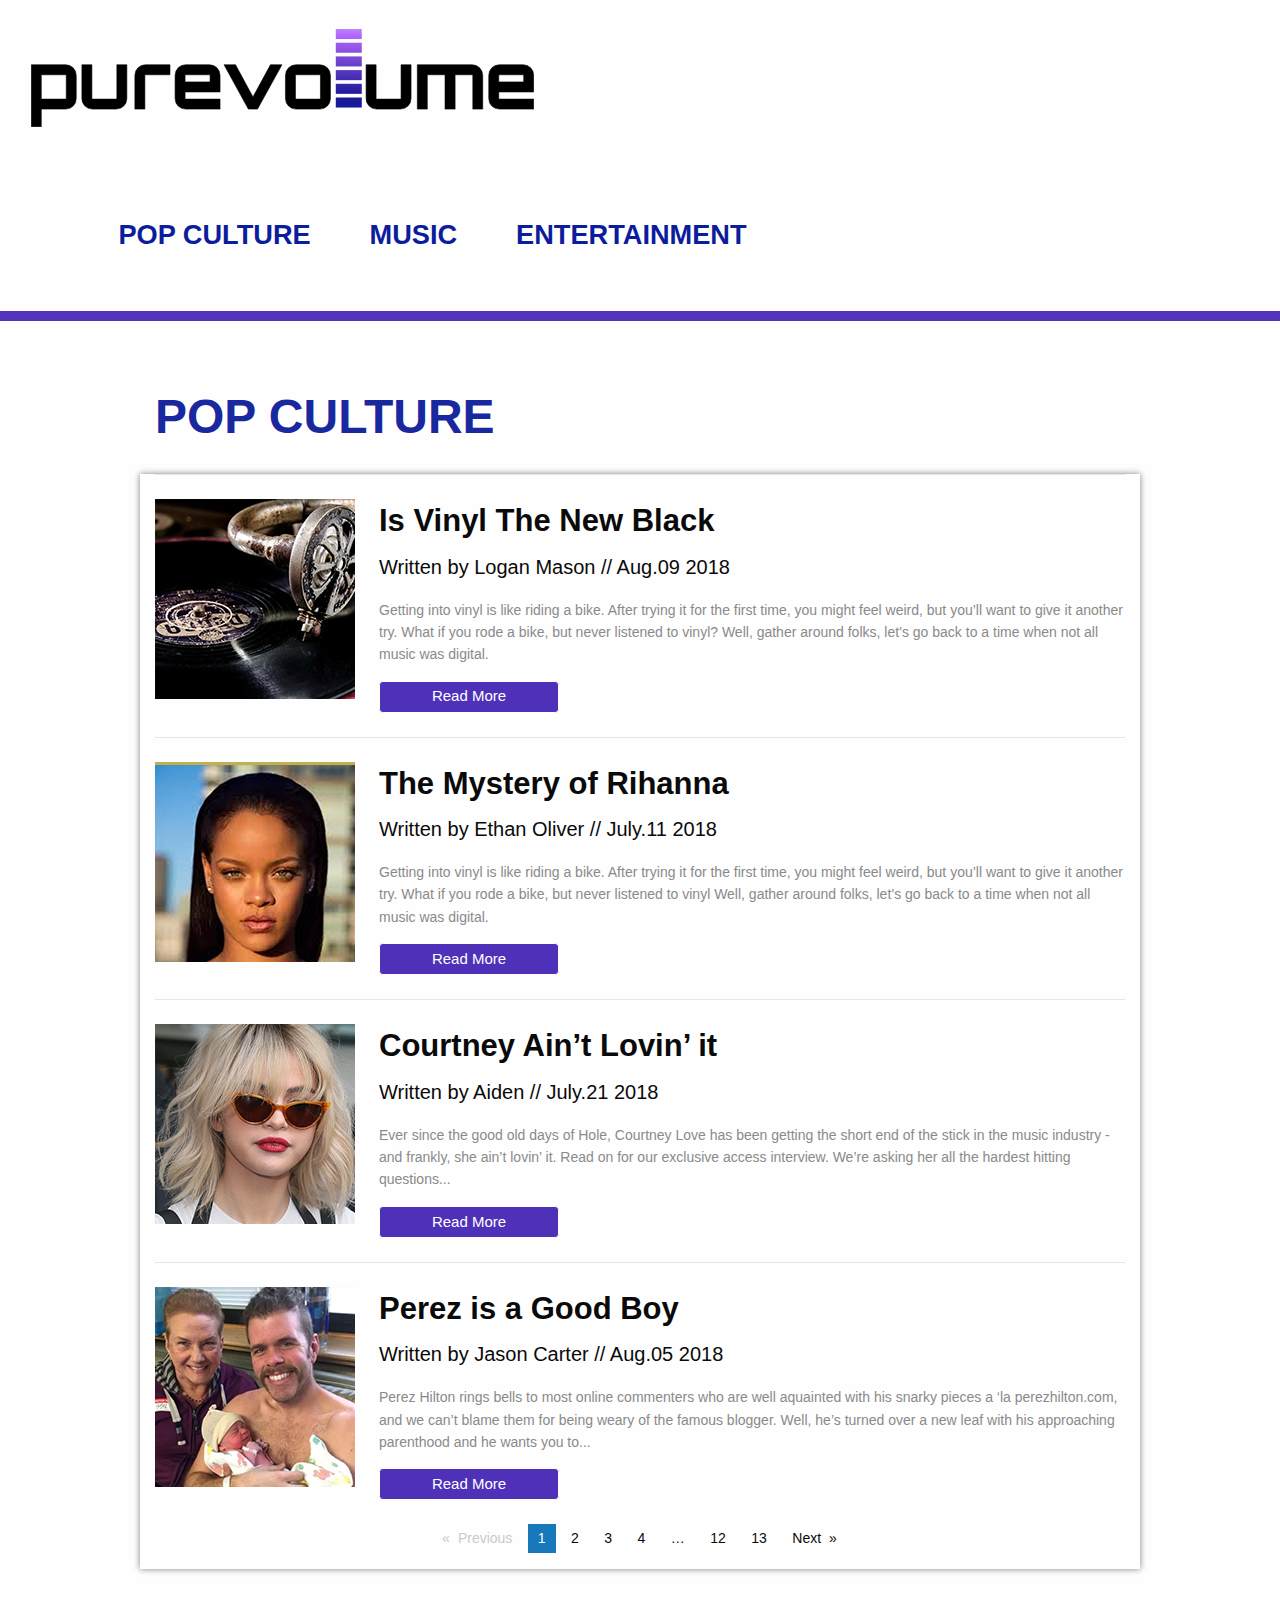
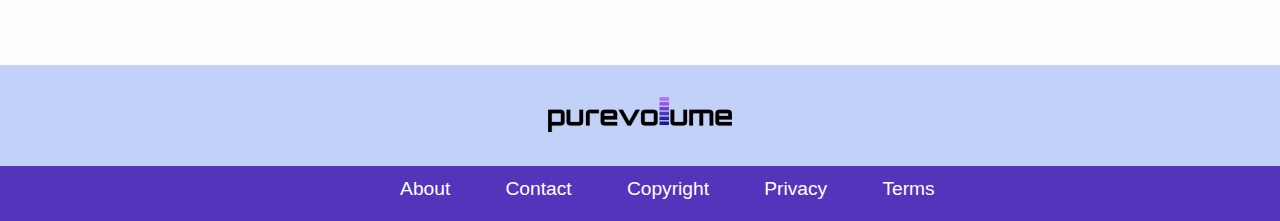
<file: popculture.html>
<!doctype html>
<html class="no-js" lang="en" dir="ltr">
  <head>
    <meta charset="utf-8">
    <meta http-equiv="x-ua-compatible" content="ie=edge">
    <meta name="viewport" content="width=device-width, initial-scale=1.0">
    <title>Welcome to Purevolume Website</title>
    <link rel="stylesheet" href="css/foundation.css">
    <link rel="stylesheet" href="css/app.css">
    <link rel="stylesheet" href="https://use.fontawesome.com/releases/v5.3.1/css/all.css" integrity="sha384-mzrmE5qonljUremFsqc01SB46JvROS7bZs3IO2EmfFsd15uHvIt+Y8vEf7N7fWAU" crossorigin="anonymous">
  </head>
  <body>

    <h1 class="hide">Purevolume PopCulture Page</h1>



        <div class="hide">Pop Culture Page</div>
      <!-- Header Starts here -->
        <header class="grid-x grid-padding-x">
          <div id="mainLogo" class="cell small-5">
            <a href="index.html"><img src="images/logo.svg" alt="Purevolume Logo"></a>
          </div>

          <div class="cell small-offset-5 large-offset-0 small-2 large-12 large-order-2">
            <div class="title-bar" data-responsive-toggle="main-menu" data-hide-for="large">
              <div class="title-bar-right">
                <button class="menu-icon" type="button" data-toggle="main-menu"></button>
              </div>
            </div>
          </div>
          <nav id="main-menu" class="grid-x grid-padding-x">
              <h2 class="hide">Header Navigation</h2>
                <ul id="mainNav" class="cell small-12 large-12 large-order-1 stroke">
                  <li><a href="popculture.html">POP CULTURE</a></li>
                  <li><a href="#">MUSIC</a></li>
                  <li><a href="#">ENTERTAINMENT</a></li>
                </ul>
          </nav>
        </header>
      <!-- Header Ends here -->


      <div class="grid-container">
          <div class="grid-x grid-padding-x">
            <div class="cell small-8 small-offset-0 large-offset-1 large-4">
                  <div id="popTitle"><a href="popculture.html"><h2 class="titleText">POP CULTURE</h2></a></div>
            </div>
          </div>
      </div>
        <section class="article-row-section">
          <h2 class="hide">PopCulture Archive</h2>
            <div class="article-row-section-inner">
              <a href="#">
                <article class="article-row">
                  <div class="article-row-img">
                    <img src="images/art1.jpg" alt="Article 1 Image" />
                  </div>
                  <div class="article-row-content">
                    <div class="article-row-content-header"><h3>Is Vinyl The New Black</h3></div>
                    <p class="article-row-content-description">Written by Logan Mason // Aug.09 2018</p>
                    <p class="article-row-content-author">Getting into vinyl is like riding a bike. After trying it for the first time, you might feel weird, but you’ll want to give it another try. What if you rode a bike, but never listened to vinyl? Well, gather around folks, let’s go back to a time when not all music was digital.</p>
                    <div class="popBtn">Read More</div>
                  </div>
                </article>
              </a>

              <a href="#">
                <article class="article-row">
                  <div class="article-row-img">
                    <img src="images/art2.jpg" alt="Article 2 Image" />
                  </div>
                  <div class="article-row-content">
                    <div class="article-row-content-header"><h3>The Mystery of Rihanna</h3></div>
                    <p class="article-row-content-description">Written by Ethan Oliver  //  July.11 2018</p>
                    <p class="article-row-content-author">Getting into vinyl is like riding a bike. After trying it for the first time, you might feel weird, but you’ll want to give it another try. What if you rode a bike, but never listened to vinyl Well, gather around folks, let’s go back to a time when not all music was digital.</p>
                    <div class="popBtn">Read More</div>
                  </div>
                </article>
              </a>

              <a href="#">
                <article class="article-row">
                  <div class="article-row-img">
                    <img src="images/art3.jpg" alt="Article 3 Image" />
                  </div>
                  <div class="article-row-content">
                    <div class="article-row-content-header"><h3>Courtney Ain’t Lovin’ it</h3></div>
                    <p class="article-row-content-description">Written by Aiden  //  July.21 2018</p>
                    <p class="article-row-content-author">Ever since the good old days of Hole, Courtney Love has been getting the short end of the stick in the music industry - and frankly, she ain’t lovin’ it. Read on for our exclusive access interview. We’re asking her all the hardest hitting questions...</p>
                    <div class="popBtn">Read More</div>
                  </div>
                </article>
              </a>

              <a href="#">
                <article class="article-row">
                  <div class="article-row-img">
                    <img src="images/art4.jpg" alt="Article 4 Image" />
                  </div>
                  <div class="article-row-content">
                    <div class="article-row-content-header"><h3>Perez is a Good Boy</h3></div>

                    <p class="article-row-content-description">Written by Jason Carter  //  Aug.05 2018</p>

                    <p class="article-row-content-author">Perez Hilton rings bells to most online commenters who are well aquainted with his snarky pieces a ‘la perezhilton.com, and we can’t blame them for being weary of the famous blogger. Well, he’s turned over a new leaf with his approaching parenthood and he wants you to...</p>
                    <div class="popBtn">Read More</div>
                  </div>
                </article>
              </a>



          <nav aria-label="Pagination">
            <h3 class="hide">Pagination</h3>
            <ul class="pagination text-center">
                  <li class="pagination-previous disabled">Previous</li>
                  <li class="current"><span class="show-for-sr">You're on page</span> 1</li>
                  <li><a href="#" aria-label="Page 2">2</a></li>
                  <li><a href="#" aria-label="Page 3">3</a></li>
                  <li><a href="#" aria-label="Page 4">4</a></li>
                  <li class="ellipsis"></li>
                  <li><a href="#" aria-label="Page 12">12</a></li>
                  <li><a href="#" aria-label="Page 13">13</a></li>
                  <li class="pagination-next"><a href="#" aria-label="Next page">Next</a></li>
            </ul>
        </nav>
      </div>
    </section><!-- Artice Row Section End -->

    <!-- Footer Starts here -->
    <footer>
      <h2 class="hide">Footer</h2>
        <div class="grid-x grid-padding-x foot">



            <div id="footerLogo" class="cell small-4 small-offset-4 large-2 large-offset-5">
              <a href="index.html"><img src="images/logo.svg" alt="Purevolume Logo"></a>
            </div>



              <nav id="footerNav" class="cell small-12 text-center">
                <h3 class="hide">Footer Navigation</h3>
                <ul>
                  <li><a href="#">About</a></li>
                  <li><a href="#">Contact</a></li>
                  <li><a href="#">Copyright</a></li>
                  <li><a href="#">Privacy</a></li>
                  <li><a href="#">Terms</a></li>

                </ul>
              </nav>
          </div>
      </footer>
      <!-- Footer Ends here -->


    <script src="js/vendor/jquery.js"></script>
    <script src="js/vendor/what-input.js"></script>
    <script src="js/vendor/foundation.js"></script>
    <script src="js/app.js"></script>
  </body>
</html>
</file>
<file: css/app.css>
p, h2 {
  font-family: "Nunito Sans", sans-serif;
}

div h2 {
  font-size: 1.75em;
  font-weight: bold;
}

/*Header Starts here*/

.title-bar
{
 background: rgba(255,255,255,0);
}

#popArea img {
  border-radius: 5% 0 5% 0;
  -webkit-filter: drop-shadow(8px 8px 10px gray); /* Safari 6.0 - 9.0 */
  filter: drop-shadow(8px 8px 10px gray);
}

.menu-icon:after
{
   background: #5613f0;
   box-shadow: 0 7px 0 #1128cd, 0 14px 0 #0b1d9d;
   border-radius: 5px;
   height: 3.5px;
   width: 110%;
}
.menu-icon:hover::after
{
   background: #5613f0;
   box-shadow: 0 7px 0 #5613f0, 0 14px 0 #5613f0;
}

#main-menu li{
  display: block;
  text-decoration: none;
}

#main-menu li a {
  font-family: "NotoSansKR", sans-serif;
  font-weight : normal;
  color: #0b1d9d;
}

#main-menu li a{
  position: relative;
    transition: all 2s;
}


#main-menu li a:after{
  position: absolute;
  bottom: 0;
  left: 0;
  right: 0;
  margin: auto;
  width: 0%;
  content: ".";
  color: transparent;
  background: #0b1d9d;
  height: 1px;
  transition: .5s;
  text-align: left;
  content: '.';
  margin: 0;
  opacity: 0;
}

#main-menu li a:hover:after {
  width: 100%;
  z-index: -10;
  animation: fill 1s forwards;
  -webkit-animation: fill 1s forwards;
  -moz-animation: fill 1s forwards;
  opacity: 1;
}
/*Header Ends Here*/

.fa, .fas {
    margin-left:.2em;
    margin-right:.2em;
    padding:2px;
}

/*Title Text Starts Here*/
.titleText {
  font-family: "Nunito Sans", sans-serif;
}


.titleText{
  position: relative;
  margin-bottom:.5em;
  margin-top:1.3em;
}

.titleText:after{
    position: absolute;
    bottom: 0;
    left: 0;
    right: 0;
    margin: auto;
    width: 0%;
    content: ".";
    color: transparent;
    background: #0b1d9d;
    height: 1px;
    transition: .5s;
}

.titleText:hover:after {
    width: 100%;
}

.titleText {
    color: #1a28a0;
}
/*Title Text Ends Here*/

.videoIcons {
  color: #5334bb;
}

#fullscreenbtn {
  color: #5334bb;
}
/*video section starts*/
.controls
{
  text-align: center;
   background-color: rgba(245,245,245,.8);
  margin-top: -7px;
  -moz-box-shadow:    inset 0 0 .4em 0em #5334bb;
  -webkit-box-shadow: inset 0 0 .4em 0em #5334bb;
  box-shadow:         inset 0 0 .4em 0em #5334bb;

}

.controls i {
      float: left;
    }

    #teaserVolControl {
      float: left;
      margin-top: .75em;
    }

    #fullscreenbtn {
      float: right;
      margin-right: 1em;
    }
.player-button
{
  float: right;
  margin-left: .5em;
}



.videoIcons:hover{
   cursor: pointer;
   -webkit-transform:scale3d(1.2, 1.25, 0.1);
     -moz-transform:scale3d(1.2, 1.25, 0.1);
       -o-transform:scale3d(1.2, 1.25, 0.1);
      -ms-transform:scale3d(1.2, 1.25, 0.1);
          transform:scale3d(1.2, 1.25, 0.1);
}
input[type=range] {
  -webkit-appearance: none;
  margin: 18px 0;
}
input[type=range]:focus {
  outline: none;
}
input[type=range]::-webkit-slider-runnable-track {

  height: .55em;
  cursor: pointer;
  animation: 0.2s;
  box-shadow: 1px 1px 1px #000000, 0px 0px 1px #0d0d0d;
  background: #3071a9;
  border-radius: 1.3px;
  border: 0.2px solid #010101;
}
input[type=range]::-webkit-slider-thumb {
  box-shadow: 1px 1px 1px #000000, 0px 0px 1px #0d0d0d;
  border: 1px solid #000000;
  height: 1.785em;
  width: .5em;
  border-radius: 3px;
  background: #ffffff;
  cursor: pointer;
  -webkit-appearance: none;
  margin-top: -.7em;
}

/*video section ends*/

/*Pop culture Starts Here*/

#popArea img {
    margin-bottom: 0.188em;
}

.popContainer {
    position: relative;
}

.popImg {
    display: block;
    height: auto;
}

.popOverlay {
    position: absolute;
    top: 0;
    bottom: 0;
    left: 0;
    right: 0;
    opacity: 0;
    transition: .5s ease;
    background-color: #594c98;
    border-radius:4%;
}

.popContainer:hover .popOverlay {
    opacity: 0.8;
    border-radius:4%;

}

.popText {
    color: white;
    font-size: 20px;
    position: absolute;
    top: 50%;
    left: 50%;
    -webkit-transform: translate(-50%, -50%);
    -ms-transform: translate(-50%, -50%);
    transform: translate(-50%, -50%);
    text-align: center;
    opacity: 1;
}
/*Pop culture Ends Here*/

/*Music Starts Here*/

.musImgSec img {
  border-radius: 4%;
}

.musImg h4
{
  background-color: rgba(26, 40, 160, 0.9);
  color: #ffffff;
  padding: .2em;
}
.musText {
    font-size: 0.938em;
    font-weight: bold;
    padding-top: 1.875em;
    font-family: "Nunito Sans", sans-serif;
}
.musBorder
{
    border-style: solid;
    border-width: .5em 1em;
    border-color: #e2d9f5;
    background-color: #ffffff;
    border-radius:4%;
}
.musicBtn
{

  top: 40%;
}

/*Music Ends Here*/

/*Entertainment Starts Here*/

#enArea img {
    margin-bottom: 0.438em;
}


  .entertainSlider .orbit-previous,
  .entertainSlider .orbit-next {
    color: rgba(83, 52, 187, 1);
}


.entertainSlider .orbit-bullets button {
    height: 0.65rem;
    width: 0.65rem;
}

#enterSec img {
  -webkit-clip-path: polygon(10% 0%, 100% 0%, 90% 100%, 0% 100%);
  -ms-clip-path: polygon(10% 0%, 100% 0%, 90% 100%, 0% 100%);
  -moz-clip-path: polygon(10% 0%, 100% 0%, 90% 100%, 0% 100%);
}
#enterSec h3{

  color: #1a28a0;
  font-size: 1.125em;

  font-weight: bold;
    padding: .2em;
}
.enterImg img
{
  border-bottom: .5em solid #1a28a0;
}
/*Entertainment Ends Here*/

/*Footer Starts Here*/

#footerNav{
    margin-top: 1.5em;
    background-color:#c2d1f8;
}

#footerNav ul li {
    text-decoration: none;
    display: inline;
    background-color:#c2d1f8;
    margin-left:0.5em;
    margin-right:0.5em;


}

#footerNav ul li a{
    font-size: 1em;
    font-family: "NotoSansKR", sans-serif;
    font-weight: bold;
    text-align: center;
    margin-left: 2em;
    color: #fff;
    background-color:#c2d1f8;

}

#footerNav ul li a{
     margin-left: 0em;
     background-color:#c2d1f8;
     color:#fff;

}

#footerLogo{
  background-color:#c2d1f8;

}

.foot{

    background-color:#c2d1f8;

}
#footerLogo{
  background-color:#c2d1f8;
  margin-bottom:0.6em;
  margin-top:2em;

}
/*Footer Ends Here*/

/*desktop*/

  @media screen and (min-width: 64em) {

    header {

   box-shadow: inset 0px -10px 0px 0px rgba(83, 52, 187, 1);
    }
    #main-menu ul {
      padding-bottom: 2em;
    }


    #main-menu li {
      display: inline;
      text-decoration: none;
      font-size: 1.7em;
      margin-left:2em;
      margin-bottom: 1em;
      border-bottom: none;
    }

    #main-menu li a {
      font-family: "NotoSansKR", sans-serif;
      font-weight : bold;
      color: #0b1d9d;
    }

    #main-menu li a:hover {
      transition: linear 5s;
      border-radius: 5px;

    }

    .fa, .fas {
        margin-left:0.75em;
    }


    .controls
{
  background-color: rgba(255,255,255,.8);
  margin-top: -7px;
  padding: .2em;
}

    input[type=range] {
      -webkit-appearance: none;
      margin: 18px 0;
    }
    input[type=range]:focus {
      outline: none;
    }
    input[type=range]::-webkit-slider-runnable-track {

      height: .4em;
      cursor: pointer;
      animation: 0.2s;
      box-shadow: 1px 1px 1px #000000, 0px 0px 1px #0d0d0d;
      background: #3071a9;
      border-radius: 1.3px;
      border: 0.2px solid #010101;
    }
    input[type=range]::-webkit-slider-thumb {
      box-shadow: 1px 1px 1px #000000, 0px 0px 1px #0d0d0d;
      border: 1px solid #000000;
      height: 1.785em;
      width: .5em;
      border-radius: 3px;
      background: #ffffff;
      cursor: pointer;
      -webkit-appearance: none;
      margin-top: -.7em;
    }

    #mainNav
    {
        margin-top: 4em;
        margin-left:2.6em;
        margin-bottom:2em;
        font-size:1em;
        margin-right:4.3em;
        padding:0.4em;

    }

    #mainLogo {
      margin-top: 1.8em;
      margin-left:1em;

    }

    #main-menu {
      margin-top: 1em;
      margin-left:1em;
    }


      .titleText {
          font-size: 3em;
      }
      .blackOverlay
       {
           height: 100%;
          background:#7f7f7f;
          background:rgba(0,0,0,0.5);
        }
      #musArea {
        padding: 0;
        height: 38.125em;
        background-image: url("../images/musicBkgrd_4.jpg");
        background-repeat: no-repeat;
        -webkit-filter: drop-shadow(8px 8px 10px gray); /* Safari 6.0 - 9.0 */
        filter: drop-shadow(8px 8px 10px gray);
      }

      #musArea div p, #musArea div h3{
        color: white;
        font-family: "Nunito Sans", sans-serif;
      }

      #musicHeading {
        font-size: 1.875em;
        margin-top: 1.25em;
      }

      #musicArticle {
        font-size: 1.250em;
      }

      .btn {
        text-align: center;
        text-decoration: none;
        font-family: "Nunito Sans", sans-serif;
        background-color: #162832;
      }

      #readBut {
        border: 1px solid #ff9000;
        color: #ff9000;
        padding: 2px 5px;
        border-radius: 5px;
        margin-top: 2.25em;
        margin-bottom: 2.25em;
        width: 2em;
        height:2em;
        font-size: 0.938em;
      }

      .btn:hover {
        border: 1px solid #162832;
        transition: .5s;
      }

      #readBut:hover {
        transition: .5s;
        background-color: #ff9000;
        color: #162832;
      }

      h4{
        font-size:1.2em;
        color:#fff;
        font-weight:normal;
        margin-top:0.2em;
      }

      h4 span{
          background-color:rgba(0, 0, 0, 0.5);
      }

      #readBut {
        border: 1px solid #fff;
        color: #fff;
        padding: 2px 5px;
        border-radius: 5px;
        margin-top: 2.25em;
        margin-bottom: 2.25em;
        width: 130px;
        font-size: 0.938em;
      }

      #popArea img {
        margin-bottom: 0;
      }

      .musText {
        font-size: 1.875em;
        font-weight: normal;
      }

      .musImgSec p {
        font-size: 0.813em;
      }
      .musImg h4
      {
        background-color: transparent;
      }



      #enterSec h3{

        font-size: 1.3em;
        line-height: 1em;
        font-family: "Nunito Sans", sans-serif;

      }


      .musBorder
      {
          border-width: 0em;
      }

      .orbit-previous, .orbit-next
      {
            top: 30%;
             background-color:  rgba(255,255,255,0.8);
      }

      .musicBtn
      {
        background-color:  rgba(255,255,255,0.7);
        top: 50%;
      }

      #musText1, #musText2, #musText3, #musText4 {
        padding: 1.250em;
      }

      #enArea img {
          margin-bottom: 1.063em;
      }

      #footerbckgrd {
         background-color: #c2d1f8;
      }

      #footerNav{
        margin-top: 1.5em;
        background-color: rgba(83, 52, 187, 1);
        padding-top: .5em;
      }

      #footerNav ul li {
        text-decoration: none;
        display: inline;
        background-color:rgba(83, 52, 187, 1);


      }

      #footerNav ul li a{
        font-size: 1.2em;
        font-family: "NotoSansKR", sans-serif;
        font-weight: normal;
        text-align: center;
        margin-left: 1.813em;
        color: white;



      }

      #footerNav ul li a:last-child{
         margin-right: 0;
         background-color: rgba(83, 52, 187, 1);

      }

      #footerLogo{
        background-color:#c2d1f8;
        margin-bottom:0.6em;
        margin-top:2em;

      }
      .foot{

          background-color:#c2d1f8;

      }

      .article-row-content h3{
        font-family: "NotoSansKR", sans-serif;
        font-weight: bold;

      }
  }

    @media screen and (max-width: 63.938em) {
        #main-menu {
        width: 100%;
      }

      #main-menu li{
        display: block;
        text-decoration: none;
        text-align: center;
        padding-top: .75em;
        padding-bottom: .75em;
        border-bottom: .5px solid lightgrey;

      }
      #main-menu li:hover {
        background-color:#5334bb ;
        color:white;
        transition: .5s linear;
      }
      #main-menu li:hover a{
        color: white;
        transition: .2s;
      }

    }
    /*index page ends*/
  /*Pop Culture Page starts*/

  .btn {
    text-align: center;
    text-decoration: none;
    font-family: "Nunito Sans", sans-serif;
    background-color: #162832;
  }

  #readBut {
    border: 1px solid #ff9000;
    color: #ff9000;
    padding: 2px 5px;
    border-radius: 5px;
    margin-top: 2.25em;
    margin-bottom: 2.25em;
    width: 130px;
    font-size: 0.938em;
  }

  .btn:hover {
    border: 1px solid #162832;
    transition: .5s;
  }

  #readBut:hover {
    transition: .5s;
    background-color: #ff9000;
    color: #162832;
  }


  .article-row-section {
  max-width: 75rem;
  margin-right: auto;
  margin-left: auto;
  display: -webkit-flex;
  display: -ms-flexbox;
  display: flex;
  -webkit-flex-flow: row wrap;
      -ms-flex-flow: row wrap;
          flex-flow: row wrap;
  -webkit-justify-content: center;
      -ms-flex-pack: center;
          justify-content: center;
}

.article-row-section-inner {
  -webkit-flex: 0 0 100%;
      -ms-flex: 0 0 100%;
          flex: 0 0 100%;
  max-width: 100%;
  padding-right: 0.625rem;
  padding-left: 0.625rem;
  max-width: 100%;
}

.article-row-section-inner
{
    box-shadow: 0 0 .4em 0em rgba(0,0,0,0.5);
}
.popBtn {
  text-align: center;
  text-decoration: none;
  font-family: "Nunito Sans", sans-serif;
  background-color: #4e31b8;
  border: 1px solid #ffffff;
  color: #ffffff;
  padding: .25em .4em;
  border-radius: .25em;
  font-size: 0.938em;
  margin-top: 1em;
  width: 12em;
}

.popBtn:hover {
  border: 1px solid #ffffff;
  transition: .5s;
  background-color: #ba7cfd;
  color: #123456;
}
@media print, screen and (min-width: 40em) {
  .article-row-section-inner {
    padding-right: 0.9375rem;
    padding-left: 0.9375rem;
  }
}

@media print, screen and (min-width: 40em) {
  .article-row-section-inner {
    -webkit-flex: 0 0 83.33333%;
        -ms-flex: 0 0 83.33333%;
            flex: 0 0 83.33333%;
    max-width: 83.33333%;
    padding-right: 0.625rem;
    padding-left: 0.625rem;
    max-width: 83.33333%;
  }
}

@media print, screen and (min-width: 40em) and (min-width: 40em) {
  .article-row-section-inner {
    padding-right: 0.9375rem;
    padding-left: 0.9375rem;
  }
}

.article-row-section-header {
  padding: 1.5rem 0;
  margin: 0;
  line-height: 1;
}

.article-row {
  display: -webkit-flex;
  display: -ms-flexbox;
  display: flex;
  -webkit-flex-direction: column;
      -ms-flex-direction: column;
          flex-direction: column;
  border-top: 1px solid #e6e6e6;
  padding: 1.5rem 0;
}

@media print, screen and (min-width: 40em) {
  .article {
    font-family: "Nunito Sans", sans-serif;
  }

  .article-row {
    -webkit-flex-direction: row;
        -ms-flex-direction: row;
            flex-direction: row;
  }
}

.article-row-img img {
  width: 100%;
}

@media print, screen and (min-width: 40em) {
  .article-row-img img {
    max-width: none;
    width: auto;
  }
}

.article-row-content {
  padding: 1.5rem 0 0;
  color: #0a0a0a;
}


@media print, screen and (min-width: 40em) {
  .article-row-content {
    padding: 0 0 0 1.5rem;
  }
}

.article-row-content-header {
  font-size: 1.5rem;
  font-family: "Nunito Sans", sans-serif;
}

.article-row-content-description {
  font-size: 1.25rem;
  font-family: "Nunito Sans", sans-serif;
}

.article-row-content-author,
.article-row-content-time {
  font-size: 0.875rem;
  margin-bottom: 0;
  color: #8a8a8a;
  font-family: "Nunito Sans", sans-serif;
}

.article-row-reversed .article-row-content {
  -webkit-order: 2;
      -ms-flex-order: 2;
          order: 2;
  padding: 0 1.5rem 0 0;
}

.article-row-reversed .article-row-img {
  -webkit-order: 1;
      -ms-flex-order: 1;
          order: 1;
  padding: 0 0 1.5rem 0;
}

@media print, screen and (min-width: 40em) {
  .article-row-reversed .article-row-content {
    -webkit-order: 1;
        -ms-flex-order: 1;
            order: 1;
  }
  .article-row-reversed .article-row-img {
    -webkit-order: 2;
        -ms-flex-order: 2;
            order: 2;
  }
}
@media screen and (min-width: 64em) {
  .article-row-section{
      margin-bottom: 6em;
    }
    .article-row-content h3{
        font-family: "NotoSansKR", sans-serif;
        font-weight: bold;

      }
}
</file>
